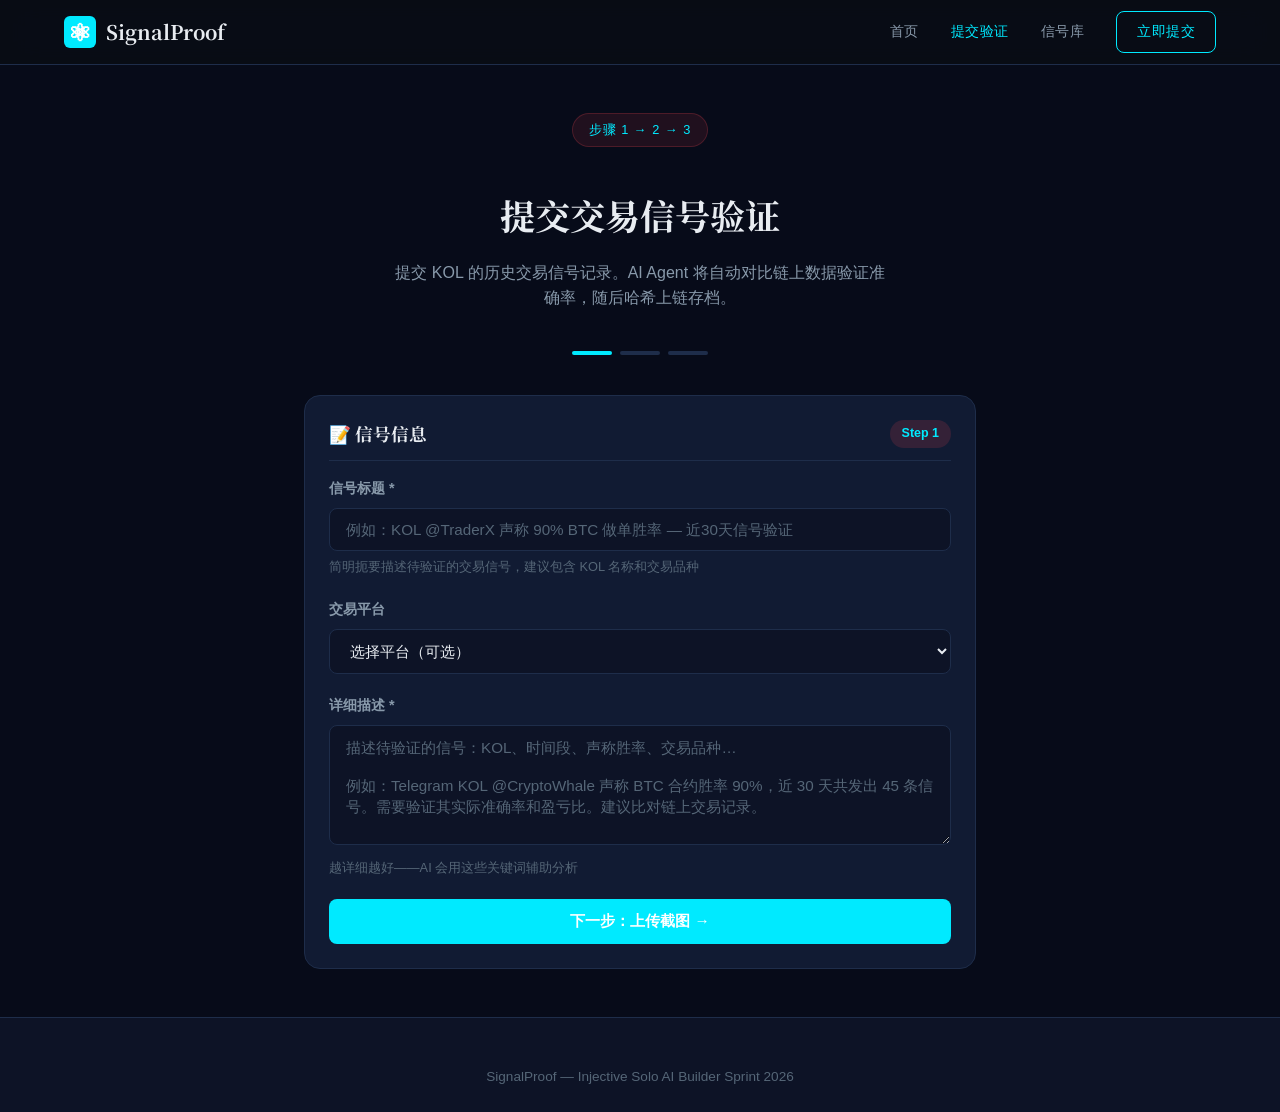
<file: report.html>
<!DOCTYPE html>
<html lang="zh-CN">
<head>
  <meta charset="UTF-8">
  <meta name="viewport" content="width=device-width, initial-scale=1.0">
  <title>提交验证 — SignalProof | AI 交易信号透明层</title>
  <meta name="description" content="提交交易 KOL 的历史信号记录，AI Agent 自动对比链上数据验证准确率，哈希上链存证。让每一个信号都可验证。">
  <meta property="og:title" content="提交验证 — SignalProof">
  <meta property="og:description" content="提交信号 → AI 验证 → 链上存证 → 社区投票。信号透明化，从你开始。">
  <meta property="og:type" content="website">
  <link rel="preconnect" href="https://fonts.googleapis.com">
  <link rel="preconnect" href="https://fonts.gstatic.com" crossorigin>
  <link href="https://fonts.googleapis.com/css2?family=Noto+Serif+SC:wght@400;700;900&display=swap" rel="stylesheet">
  <link rel="stylesheet" href="/css/style.css">
</head>
<body>

<!-- ═══════════════════════════════════════════════════
     导航栏
     ═══════════════════════════════════════════════════ -->

<nav class="nav" role="navigation" aria-label="主导航">
  <div class="nav-inner">
    <a href="/" class="nav-logo" aria-label="SignalProof 首页">
      <span class="logo-icon" aria-hidden="true">&#9883;</span>
      SignalProof
    </a>
    <button class="nav-toggle" aria-label="切换菜单" aria-expanded="false">
      <span></span><span></span><span></span>
    </button>
    <div class="nav-links" role="menubar">
      <a href="/" role="menuitem">首页</a>
      <a href="/report" class="active" role="menuitem">提交验证</a>
      <a href="/case?id=case-001" role="menuitem">信号库</a>
      <a href="#submit-form" class="btn-outline" role="menuitem">立即提交</a>
    </div>
  </div>
</nav>

<!-- ═══════════════════════════════════════════════════
     页面标题
     ═══════════════════════════════════════════════════ -->

<section class="section-sm">
  <div class="container" style="max-width:720px;">
    <div style="text-align:center;margin-bottom:40px;">
      <div class="hero-badge">步骤 1 → 2 → 3</div>
      <h1 style="font-family:var(--font-heading);font-size:2.2rem;margin:16px 0;">提交交易信号验证</h1>
      <p style="color:var(--color-text-secondary);max-width:500px;margin:0 auto;">
        提交 KOL 的历史交易信号记录。AI Agent 将自动对比链上数据验证准确率，随后哈希上链存档。
      </p>
    </div>

    <!-- 流程指示器 -->
    <div style="display:flex;justify-content:center;gap:8px;margin-bottom:40px;" id="stepIndicator">
      <div class="step-dot active" data-step="1" style="width:40px;height:4px;background:var(--color-primary);border-radius:2px;transition:all 0.3s var(--transition);"></div>
      <div class="step-dot" data-step="2" style="width:40px;height:4px;background:var(--color-border);border-radius:2px;transition:all 0.3s var(--transition);"></div>
      <div class="step-dot" data-step="3" style="width:40px;height:4px;background:var(--color-border);border-radius:2px;transition:all 0.3s var(--transition);"></div>
    </div>

    <!-- ═══════════════════════════════════════════════
         第一步：填写信息
         ═══════════════════════════════════════════════ -->

    <div class="card" id="step1">
      <div class="card-header">
        <h2 class="card-title">&#128221; 信号信息</h2>
        <span class="badge badge-red">Step 1</span>
      </div>

      <div class="form-group">
        <label class="form-label" for="caseTitle">信号标题 *</label>
        <input type="text" class="form-input" id="caseTitle" placeholder="例如：KOL @TraderX 声称 90% BTC 做单胜率 — 近30天信号验证" maxlength="100">
        <p class="form-hint">简明扼要描述待验证的交易信号，建议包含 KOL 名称和交易品种</p>
      </div>

      <div class="form-group">
        <label class="form-label" for="caseMap">交易平台</label>
        <select class="form-select" id="caseMap">
          <option value="">选择平台（可选）</option>
          <option value="Binance 币安">币安 (Binance)</option>
          <option value="OKX">OKX</option>
          <option value="Bybit">Bybit</option>
          <option value="Hyperliquid">Hyperliquid</option>
          <option value="dYdX">dYdX</option>
          <option value="GMX">GMX</option>
          <option value="Injective">Injective</option>
          <option value="Other 其他">其他</option>
        </select>
      </div>

      <div class="form-group">
        <label class="form-label" for="caseDescription">详细描述 *</label>
        <textarea class="form-textarea" id="caseDescription" placeholder="描述待验证的信号：KOL、时间段、声称胜率、交易品种…&#10;&#10;例如：Telegram KOL @CryptoWhale 声称 BTC 合约胜率 90%，近 30 天共发出 45 条信号。需要验证其实际准确率和盈亏比。建议比对链上交易记录。"></textarea>
        <p class="form-hint">越详细越好——AI 会用这些关键词辅助分析</p>
      </div>

      <button class="btn btn-primary" id="btnToStep2" style="width:100%;">下一步：上传截图 →</button>
    </div>

    <!-- ═══════════════════════════════════════════════
         第二步：上传截图
         ═══════════════════════════════════════════════ -->

    <div class="card" id="step2" style="display:none;">
      <div class="card-header">
        <h2 class="card-title">&#128247; 上传信号截图</h2>
        <span class="badge badge-red">Step 2</span>
      </div>

      <div class="upload-zone" id="uploadZone" role="button" tabindex="0" aria-label="点击或拖拽上传截图">
        <div class="upload-icon" aria-hidden="true">&#128206;</div>
        <p class="upload-text">拖拽交易信号截图到此处，或 <span>点击选择文件</span></p>
        <p style="font-size:0.78rem;color:var(--color-text-muted);margin-top:8px;">支持 JPG / PNG / WebP，单张不超过 5MB，最多 5 张</p>
        <input type="file" id="fileInput" accept="image/jpeg,image/png,image/webp" multiple hidden>
      </div>

      <div class="upload-preview" id="uploadPreview"></div>
      <p class="form-hint" style="margin-top:12px;">已选择 <strong id="fileCount">0</strong> 张信号截图</p>

      <div style="display:flex;gap:12px;margin-top:20px;">
        <button class="btn btn-outline" id="btnBackTo1" style="flex:1;">← 上一步</button>
        <button class="btn btn-primary" id="btnToStep3" style="flex:1;" disabled>下一步：AI 分析 →</button>
      </div>
    </div>

    <!-- ═══════════════════════════════════════════════
         第三步：AI 分析 & 上链
         ═══════════════════════════════════════════════ -->

    <div class="card" id="step3" style="display:none;">
      <div class="card-header">
        <h2 class="card-title">&#129504; AI 分析与链上存证</h2>
        <span class="badge badge-red">Step 3</span>
      </div>

      <!-- AI 分析中 -->
      <div id="analyzingState">
        <div style="text-align:center;padding:32px 0;">
          <div class="loading-spinner" style="width:40px;height:40px;border-width:3px;margin-bottom:16px;"></div>
          <p style="color:var(--color-text-secondary);">AI Agent 正在验证信号准确率…</p>
          <p style="font-size:0.82rem;color:var(--color-text-muted);margin-top:4px;">这大约需要 3-5 秒</p>
        </div>
      </div>

      <!-- AI 分析结果 -->
      <div id="analysisResult" style="display:none;">
        <div class="analysis-panel">
          <div class="analysis-header">
            <span class="ai-icon" aria-hidden="true">AI</span>
            AI 分析报告
          </div>
          <div class="analysis-body">
            <div class="analysis-confidence">
              <span style="font-size:0.85rem;color:var(--color-text-secondary);">信号可信度</span>
              <div class="confidence-meter">
                <div class="confidence-meter-fill" id="confidenceFill" style="width:0%;background:var(--color-warning);"></div>
              </div>
              <span style="font-weight:700;font-family:var(--font-mono);" id="confidenceValue">0%</span>
            </div>

            <p id="aiSummary" style="font-size:0.9rem;color:var(--color-text-secondary);margin-bottom:16px;"></p>

            <div class="analysis-timeline" id="analysisTimeline">
              <!-- JS 动态填充事件 -->
            </div>
          </div>
        </div>
      </div>

      <!-- 钱包连接 + 上链 -->
      <div id="submitArea" style="margin-top:24px;display:none;">
        <div class="form-group">
          <label class="form-label">钱包地址</label>
          <div style="display:flex;gap:8px;">
            <input type="text" class="form-input" id="walletAddress" placeholder="0x..." readonly>
            <button class="btn btn-outline btn-sm" id="btnConnectWallet" style="white-space:nowrap;">连接钱包</button>
          </div>
          <p class="form-hint" id="walletHint">连接 MetaMask 后自动填充。Demo 模式下可手动输入。</p>
        </div>

        <button class="btn btn-primary btn-lg" id="btnSubmit" style="width:100%;" disabled>
          &#9935; 提交上链
        </button>
      </div>

      <div style="display:flex;gap:12px;margin-top:20px;">
        <button class="btn btn-outline" id="btnBackTo2" style="flex:1;">← 上一步</button>
      </div>
    </div>

    <!-- 成功状态 -->
    <div class="card" id="successState" style="display:none;text-align:center;padding:48px 24px;">
      <div style="font-size:3rem;margin-bottom:16px;" aria-hidden="true">&#9989;</div>
      <h2 style="font-family:var(--font-heading);font-size:1.4rem;margin-bottom:8px;">提交成功！</h2>
      <p style="color:var(--color-text-secondary);margin-bottom:8px;">验证报告已上链存证</p>
      <p style="font-family:var(--font-mono);font-size:0.85rem;color:var(--color-primary);margin-bottom:24px;" id="txHashDisplay">交易哈希：0x...</p>
      <a href="/case?id=case-001" class="btn btn-primary">查看信号详情 →</a>
      <a href="/" class="btn btn-outline" style="margin-left:12px;">返回首页</a>
    </div>

  </div>
</section>

<!-- Toast -->
<div class="toast" id="toast" aria-live="polite"></div>

<footer class="footer">
  <div class="container">
    <p>SignalProof — Injective Solo AI Builder Sprint 2026</p>
  </div>
</footer>

<script src="/js/main.js"></script>
</body>
</html>
</file>
<file: css/style.css>
/* ============================================================
   SignalProof — AI 交易信号透明层
   配色：Injective 暗蓝主题
   ============================================================ */

:root {
  /* 主色调 — Injective Cyan */
  --color-primary: #00EAFF;
  --color-primary-dark: #00B4D8;
  --color-primary-glow: rgba(0, 234, 255, 0.25);

  /* 背景层次 */
  --color-bg: #070B19;
  --color-bg-elevated: #0D1326;
  --color-card: #111B33;
  --color-card-hover: #162040;

  /* 文字 */
  --color-text: #E8ECF1;
  --color-text-secondary: #8899AA;
  --color-text-muted: #556677;

  /* 边框 & 分割 */
  --color-border: #1E2D4A;
  --color-border-light: #2A3D5E;

  /* 语义色 */
  --color-success: #00C9A7;
  --color-warning: #F0A500;
  --color-danger: #FF4D6A;

  /* 动效 */
  --transition: cubic-bezier(0.25, 0.46, 0.45, 0.94);
  --radius: 8px;
  --radius-lg: 16px;

  /* 字体 */
  --font-heading: 'Noto Serif SC', 'Noto Serif', serif;
  --font-body: -apple-system, BlinkMacSystemFont, 'PingFang SC', 'Microsoft YaHei', sans-serif;
  --font-mono: 'JetBrains Mono', 'Fira Code', 'Courier New', monospace;
}

/* ============================================================
   全局重置
   ============================================================ */

*,
*::before,
*::after {
  box-sizing: border-box;
  margin: 0;
  padding: 0;
}

html {
  font-size: 16px;
  scroll-behavior: smooth;
  -webkit-font-smoothing: antialiased;
  -moz-osx-font-smoothing: grayscale;
}

body {
  font-family: var(--font-body);
  background: var(--color-bg);
  color: var(--color-text);
  line-height: 1.6;
  min-height: 100vh;
}

a {
  color: var(--color-primary);
  text-decoration: none;
  transition: color 0.3s var(--transition);
}

a:hover {
  color: var(--color-primary-dark);
}

img {
  max-width: 100%;
  display: block;
}

ul, ol {
  list-style: none;
}

/* ============================================================
   焦点环（a11y）
   ============================================================ */

:focus-visible {
  outline: 2px solid var(--color-primary);
  outline-offset: 2px;
}

/* ============================================================
   导航栏 — 磨砂玻璃
   ============================================================ */

.nav {
  position: sticky;
  top: 0;
  z-index: 100;
  background: rgba(10, 14, 19, 0.85);
  backdrop-filter: blur(20px) saturate(180%);
  -webkit-backdrop-filter: blur(20px) saturate(180%);
  border-bottom: 1px solid var(--color-border);
}

.nav-inner {
  max-width: 1200px;
  margin: 0 auto;
  padding: 0 24px;
  display: flex;
  align-items: center;
  justify-content: space-between;
  height: 64px;
}

.nav-logo {
  display: flex;
  align-items: center;
  gap: 10px;
  font-family: var(--font-heading);
  font-size: 1.25rem;
  font-weight: 700;
  color: var(--color-text);
}

.nav-logo .logo-icon {
  width: 32px;
  height: 32px;
  background: var(--color-primary);
  border-radius: 6px;
  display: flex;
  align-items: center;
  justify-content: center;
  font-size: 1.1rem;
  color: #fff;
}

.nav-links {
  display: flex;
  align-items: center;
  gap: 32px;
}

.nav-links a {
  color: var(--color-text-secondary);
  font-size: 0.9rem;
  font-weight: 500;
  letter-spacing: 0.5px;
  transition: color 0.3s var(--transition);
}

.nav-links a:hover,
.nav-links a.active {
  color: var(--color-primary);
}

.nav-links .btn-outline {
  padding: 8px 20px;
  border: 1px solid var(--color-primary);
  border-radius: var(--radius);
  color: var(--color-primary) !important;
  transition: all 0.3s var(--transition);
}

.nav-links .btn-outline:hover {
  background: var(--color-primary);
  color: #fff !important;
}

/* 移动端汉堡菜单 */
.nav-toggle {
  display: none;
  flex-direction: column;
  gap: 5px;
  cursor: pointer;
  background: none;
  border: none;
  padding: 4px;
}

.nav-toggle span {
  display: block;
  width: 24px;
  height: 2px;
  background: var(--color-text);
  transition: all 0.3s var(--transition);
}

/* ============================================================
   页面容器
   ============================================================ */

.container {
  max-width: 1200px;
  margin: 0 auto;
  padding: 0 24px;
}

.section {
  padding: 80px 0;
}

.section-sm {
  padding: 48px 0;
}

/* ============================================================
   Hero 区域
   ============================================================ */

.hero {
  position: relative;
  padding: 100px 0 80px;
  text-align: center;
  overflow: hidden;
}

.hero::before {
  content: '';
  position: absolute;
  top: -50%;
  left: -50%;
  width: 200%;
  height: 200%;
  background: radial-gradient(ellipse at 50% 0%, var(--color-primary-glow) 0%, transparent 50%);
  pointer-events: none;
}

.hero-badge {
  display: inline-block;
  padding: 6px 16px;
  background: rgba(255, 70, 85, 0.1);
  border: 1px solid rgba(255, 70, 85, 0.2);
  border-radius: 20px;
  font-size: 0.8rem;
  color: var(--color-primary);
  letter-spacing: 1px;
  text-transform: uppercase;
  margin-bottom: 24px;
}

.hero h1 {
  font-family: var(--font-heading);
  font-size: 3rem;
  font-weight: 900;
  line-height: 1.2;
  margin-bottom: 20px;
  position: relative;
  z-index: 1;
}

.hero h1 .accent {
  color: var(--color-primary);
}

.hero-subtitle {
  font-size: 1.15rem;
  color: var(--color-text-secondary);
  max-width: 600px;
  margin: 0 auto 36px;
  position: relative;
  z-index: 1;
}

.hero-actions {
  display: flex;
  gap: 16px;
  justify-content: center;
  flex-wrap: wrap;
  position: relative;
  z-index: 1;
}

/* ============================================================
   按钮
   ============================================================ */

.btn {
  display: inline-flex;
  align-items: center;
  justify-content: center;
  gap: 8px;
  padding: 12px 28px;
  border: none;
  border-radius: var(--radius);
  font-family: var(--font-body);
  font-size: 0.95rem;
  font-weight: 600;
  cursor: pointer;
  transition: all 0.3s var(--transition);
  text-decoration: none;
}

.btn-primary {
  background: var(--color-primary);
  color: #fff;
}

.btn-primary:hover {
  background: #FF5E6B;
  transform: translateY(-2px);
  box-shadow: 0 8px 24px var(--color-primary-glow);
}

.btn-outline {
  background: transparent;
  color: var(--color-text);
  border: 1px solid var(--color-border);
}

.btn-outline:hover {
  border-color: var(--color-primary);
  color: var(--color-primary);
  transform: translateY(-2px);
}

.btn-sm {
  padding: 6px 16px;
  font-size: 0.85rem;
}

.btn-lg {
  padding: 16px 36px;
  font-size: 1.05rem;
}

.btn-success {
  background: var(--color-success);
  color: #fff;
}

.btn-danger {
  background: var(--color-danger);
  color: #fff;
}

.btn:disabled {
  opacity: 0.5;
  cursor: not-allowed;
  transform: none !important;
}

/* ============================================================
   卡片
   ============================================================ */

.card {
  background: var(--color-card);
  border: 1px solid var(--color-border);
  border-radius: var(--radius-lg);
  padding: 24px;
  transition: all 0.3s var(--transition);
}

.card:hover {
  background: var(--color-card-hover);
  border-color: var(--color-border-light);
  transform: translateY(-6px);
  box-shadow: 0 16px 48px rgba(0, 0, 0, 0.4);
}

.card-header {
  display: flex;
  align-items: center;
  justify-content: space-between;
  margin-bottom: 16px;
  padding-bottom: 12px;
  border-bottom: 1px solid var(--color-border);
}

.card-title {
  font-family: var(--font-heading);
  font-size: 1.1rem;
  font-weight: 700;
}

/* ============================================================
   网格
   ============================================================ */

.grid-2 {
  display: grid;
  grid-template-columns: repeat(2, 1fr);
  gap: 24px;
}

.grid-3 {
  display: grid;
  grid-template-columns: repeat(3, 1fr);
  gap: 24px;
}

.grid-4 {
  display: grid;
  grid-template-columns: repeat(4, 1fr);
  gap: 24px;
}

/* ============================================================
   表单
   ============================================================ */

.form-group {
  margin-bottom: 20px;
}

.form-label {
  display: block;
  font-size: 0.9rem;
  font-weight: 600;
  color: var(--color-text-secondary);
  margin-bottom: 8px;
}

.form-input,
.form-textarea,
.form-select {
  width: 100%;
  padding: 12px 16px;
  background: var(--color-bg-elevated);
  border: 1px solid var(--color-border);
  border-radius: var(--radius);
  color: var(--color-text);
  font-family: var(--font-body);
  font-size: 0.95rem;
  transition: border-color 0.3s var(--transition);
}

.form-input:focus,
.form-textarea:focus,
.form-select:focus {
  border-color: var(--color-primary);
  outline: none;
  box-shadow: 0 0 0 3px var(--color-primary-glow);
}

.form-textarea {
  min-height: 120px;
  resize: vertical;
}

.form-input::placeholder,
.form-textarea::placeholder {
  color: var(--color-text-muted);
}

.form-hint {
  font-size: 0.8rem;
  color: var(--color-text-muted);
  margin-top: 6px;
}

/* ============================================================
   文件上传区域
   ============================================================ */

.upload-zone {
  border: 2px dashed var(--color-border);
  border-radius: var(--radius-lg);
  padding: 48px 24px;
  text-align: center;
  cursor: pointer;
  transition: all 0.3s var(--transition);
  background: var(--color-bg-elevated);
}

.upload-zone:hover,
.upload-zone.drag-over {
  border-color: var(--color-primary);
  background: rgba(255, 70, 85, 0.05);
}

.upload-zone .upload-icon {
  font-size: 2.5rem;
  margin-bottom: 12px;
}

.upload-zone .upload-text {
  font-size: 0.95rem;
  color: var(--color-text-secondary);
}

.upload-zone .upload-text span {
  color: var(--color-primary);
  font-weight: 600;
}

.upload-preview {
  display: flex;
  flex-wrap: wrap;
  gap: 12px;
  margin-top: 16px;
}

.upload-preview-item {
  position: relative;
  width: 120px;
  height: 80px;
  border-radius: var(--radius);
  overflow: hidden;
  border: 1px solid var(--color-border);
}

.upload-preview-item img {
  width: 100%;
  height: 100%;
  object-fit: cover;
}

.upload-preview-item .remove-btn {
  position: absolute;
  top: 4px;
  right: 4px;
  width: 20px;
  height: 20px;
  background: rgba(0,0,0,0.7);
  border: none;
  border-radius: 50%;
  color: #fff;
  font-size: 0.7rem;
  cursor: pointer;
  display: flex;
  align-items: center;
  justify-content: center;
}

/* ============================================================
   徽章 & 标签
   ============================================================ */

.badge {
  display: inline-flex;
  align-items: center;
  gap: 6px;
  padding: 4px 12px;
  border-radius: 20px;
  font-size: 0.78rem;
  font-weight: 600;
}

.badge-red {
  background: rgba(255, 70, 85, 0.15);
  color: var(--color-primary);
}

.badge-green {
  background: rgba(46, 204, 113, 0.15);
  color: var(--color-success);
}

.badge-yellow {
  background: rgba(243, 156, 18, 0.15);
  color: var(--color-warning);
}

.badge-gray {
  background: rgba(139, 151, 152, 0.15);
  color: var(--color-text-secondary);
}

/* ============================================================
   案例列表
   ============================================================ */

.case-list {
  display: flex;
  flex-direction: column;
  gap: 16px;
}

.case-item {
  display: flex;
  align-items: center;
  gap: 16px;
  background: var(--color-card);
  border: 1px solid var(--color-border);
  border-radius: var(--radius-lg);
  padding: 20px 24px;
  transition: all 0.3s var(--transition);
  cursor: pointer;
}

.case-item:hover {
  background: var(--color-card-hover);
  border-color: var(--color-border-light);
  transform: translateX(4px);
}

.case-thumb {
  width: 80px;
  height: 60px;
  border-radius: var(--radius);
  background: var(--color-bg-elevated);
  display: flex;
  align-items: center;
  justify-content: center;
  font-size: 1.5rem;
  flex-shrink: 0;
}

.case-info {
  flex: 1;
  min-width: 0;
}

.case-info h3 {
  font-size: 0.95rem;
  font-weight: 600;
  margin-bottom: 4px;
}

.case-info p {
  font-size: 0.82rem;
  color: var(--color-text-secondary);
  white-space: nowrap;
  overflow: hidden;
  text-overflow: ellipsis;
}

.case-meta {
  display: flex;
  align-items: center;
  gap: 16px;
  flex-shrink: 0;
  font-size: 0.82rem;
  color: var(--color-text-muted);
}

/* ============================================================
   投票区域
   ============================================================ */

.vote-section {
  background: var(--color-card);
  border: 1px solid var(--color-border);
  border-radius: var(--radius-lg);
  padding: 24px;
}

.vote-header {
  margin-bottom: 16px;
  font-family: var(--font-heading);
  font-size: 1.1rem;
  font-weight: 700;
}

.vote-buttons {
  display: flex;
  gap: 12px;
  margin-bottom: 16px;
}

.vote-btn {
  flex: 1;
  padding: 12px;
  border: 1px solid var(--color-border);
  border-radius: var(--radius);
  background: transparent;
  color: var(--color-text);
  font-family: var(--font-body);
  font-size: 0.9rem;
  font-weight: 600;
  cursor: pointer;
  transition: all 0.3s var(--transition);
}

.vote-btn:hover {
  border-color: var(--color-primary);
  color: var(--color-primary);
}

.vote-btn.active {
  background: rgba(255, 70, 85, 0.15);
  border-color: var(--color-primary);
  color: var(--color-primary);
}

.vote-result {
  display: flex;
  gap: 12px;
}

.vote-bar-wrap {
  flex: 1;
}

.vote-bar-label {
  display: flex;
  justify-content: space-between;
  font-size: 0.82rem;
  margin-bottom: 6px;
  color: var(--color-text-secondary);
}

.vote-bar {
  height: 8px;
  background: var(--color-bg-elevated);
  border-radius: 4px;
  overflow: hidden;
}

.vote-bar-fill {
  height: 100%;
  border-radius: 4px;
  transition: width 0.6s var(--transition);
}

.vote-bar-fill.cheat {
  background: var(--color-danger);
}

.vote-bar-fill.clean {
  background: var(--color-success);
}

.vote-bar-fill.uncertain {
  background: var(--color-warning);
}

/* ============================================================
   AI 分析面板
   ============================================================ */

.analysis-panel {
  background: var(--color-card);
  border: 1px solid var(--color-border);
  border-radius: var(--radius-lg);
  overflow: hidden;
}

.analysis-header {
  display: flex;
  align-items: center;
  gap: 10px;
  padding: 16px 24px;
  background: var(--color-bg-elevated);
  border-bottom: 1px solid var(--color-border);
  font-weight: 700;
}

.analysis-header .ai-icon {
  width: 24px;
  height: 24px;
  background: linear-gradient(135deg, var(--color-primary), #FF6B7A);
  border-radius: 6px;
  display: flex;
  align-items: center;
  justify-content: center;
  font-size: 0.75rem;
  color: #fff;
}

.analysis-body {
  padding: 24px;
}

.analysis-confidence {
  display: flex;
  align-items: center;
  gap: 12px;
  margin-bottom: 20px;
  padding: 12px 16px;
  background: var(--color-bg-elevated);
  border-radius: var(--radius);
}

.confidence-meter {
  flex: 1;
  height: 6px;
  background: var(--color-bg);
  border-radius: 3px;
  overflow: hidden;
}

.confidence-meter-fill {
  height: 100%;
  border-radius: 3px;
  transition: width 0.8s var(--transition);
}

.analysis-timeline {
  position: relative;
  padding-left: 20px;
  border-left: 2px solid var(--color-border);
}

.analysis-event {
  position: relative;
  padding-bottom: 20px;
  padding-left: 20px;
}

.analysis-event::before {
  content: '';
  position: absolute;
  left: -27px;
  top: 4px;
  width: 12px;
  height: 12px;
  border-radius: 50%;
  background: var(--color-border);
  border: 2px solid var(--color-card);
}

.analysis-event.suspicious::before {
  background: var(--color-danger);
}

.analysis-event.normal::before {
  background: var(--color-success);
}

.analysis-event .event-time {
  font-size: 0.78rem;
  color: var(--color-text-muted);
  font-family: var(--font-mono);
}

.analysis-event .event-desc {
  font-size: 0.88rem;
  margin-top: 4px;
  color: var(--color-text);
}

/* ============================================================
   特性卡片
   ============================================================ */

.feature-card {
  text-align: center;
  padding: 32px 24px;
}

.feature-card .feature-icon {
  width: 56px;
  height: 56px;
  margin: 0 auto 16px;
  background: rgba(255, 70, 85, 0.1);
  border-radius: 12px;
  display: flex;
  align-items: center;
  justify-content: center;
  font-size: 1.5rem;
}

.feature-card h3 {
  font-family: var(--font-heading);
  font-size: 1.1rem;
  margin-bottom: 8px;
}

.feature-card p {
  font-size: 0.88rem;
  color: var(--color-text-secondary);
  line-height: 1.6;
}

/* ============================================================
   状态指示器
   ============================================================ */

.status-dot {
  display: inline-block;
  width: 8px;
  height: 8px;
  border-radius: 50%;
  margin-right: 6px;
}

.status-dot.online { background: var(--color-success); }
.status-dot.pending { background: var(--color-warning); }
.status-dot.closed { background: var(--color-text-muted); }

/* ============================================================
   页脚
   ============================================================ */

.footer {
  background: var(--color-bg-elevated);
  border-top: 1px solid var(--color-border);
  padding: 48px 0 24px;
  text-align: center;
}

.footer p {
  font-size: 0.85rem;
  color: var(--color-text-muted);
}

/* ============================================================
   Toast 提示
   ============================================================ */

.toast {
  position: fixed;
  top: 80px;
  right: 24px;
  z-index: 1000;
  padding: 14px 24px;
  border-radius: var(--radius);
  font-size: 0.9rem;
  font-weight: 500;
  opacity: 0;
  transform: translateX(20px);
  transition: all 0.4s var(--transition);
  pointer-events: none;
}

.toast.show {
  opacity: 1;
  transform: translateX(0);
}

.toast-success {
  background: rgba(46, 204, 113, 0.9);
  color: #fff;
}

.toast-error {
  background: rgba(231, 76, 60, 0.9);
  color: #fff;
}

.toast-info {
  background: rgba(52, 152, 219, 0.9);
  color: #fff;
}

/* ============================================================
   加载动画
   ============================================================ */

.loading-spinner {
  display: inline-block;
  width: 20px;
  height: 20px;
  border: 2px solid var(--color-border);
  border-top-color: var(--color-primary);
  border-radius: 50%;
  animation: spin 0.8s linear infinite;
}

@keyframes spin {
  to { transform: rotate(360deg); }
}

.loading-overlay {
  position: fixed;
  inset: 0;
  background: rgba(10, 14, 19, 0.8);
  display: flex;
  align-items: center;
  justify-content: center;
  z-index: 999;
}

/* ============================================================
   渐进显示动画
   ============================================================ */

.reveal {
  opacity: 0;
  transform: translateY(30px);
  transition: all 0.8s var(--transition);
}

.reveal.visible {
  opacity: 1;
  transform: translateY(0);
}

/* ============================================================
   响应式
   ============================================================ */

@media (max-width: 1024px) {
  .grid-3 { grid-template-columns: repeat(2, 1fr); }
  .grid-4 { grid-template-columns: repeat(2, 1fr); }

  .hero h1 { font-size: 2.4rem; }
}

@media (max-width: 768px) {
  .grid-2,
  .grid-3,
  .grid-4 { grid-template-columns: 1fr; }

  .nav-links {
    display: none;
    position: absolute;
    top: 64px;
    left: 0;
    right: 0;
    flex-direction: column;
    background: var(--color-bg-elevated);
    border-bottom: 1px solid var(--color-border);
    padding: 16px 24px;
    gap: 16px;
  }

  .nav-links.open {
    display: flex;
  }

  .nav-toggle {
    display: flex;
  }

  .hero {
    padding: 60px 0 48px;
  }

  .hero h1 {
    font-size: 1.8rem;
  }

  .hero-subtitle {
    font-size: 0.95rem;
  }

  .section {
    padding: 48px 0;
  }

  .case-item {
    flex-direction: column;
    align-items: flex-start;
  }

  .vote-buttons {
    flex-direction: column;
  }
}
</file>
